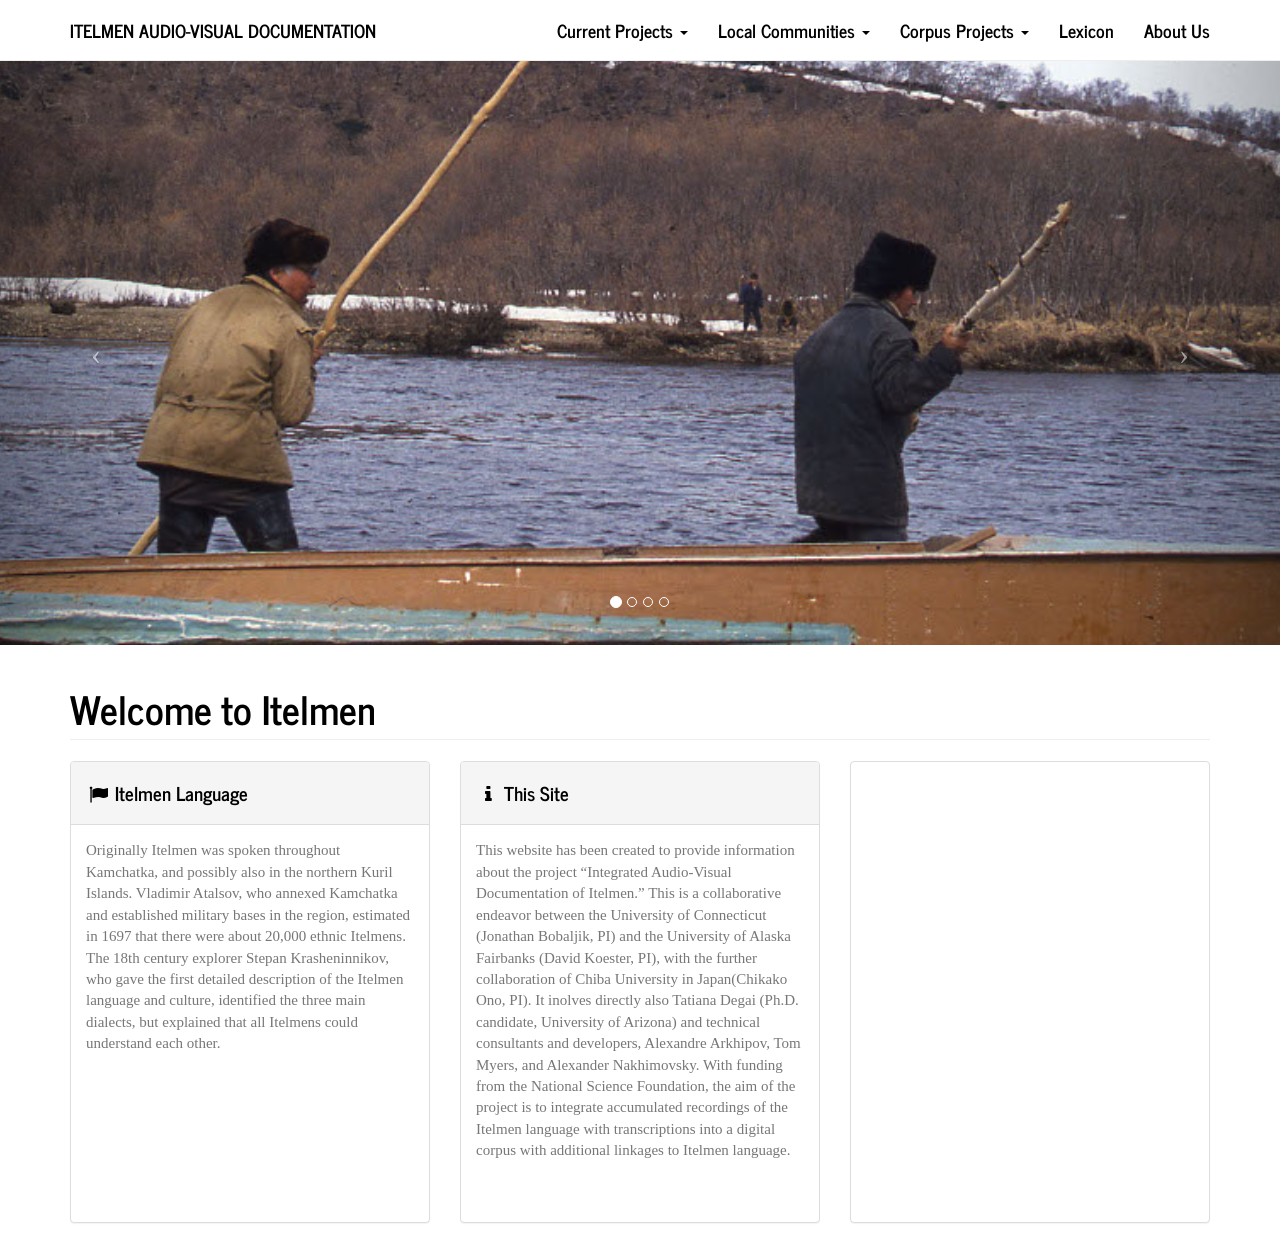
<file: index.html>
<!DOCTYPE html>
<html lang="en">

<head>
    <meta charset="utf-8">
    <meta http-equiv="X-UA-Compatible" content="IE=edge">
    <meta name="viewport" content="width=device-width, initial-scale=1">
    <meta name="description" content="">
    <meta name="author" content="">

    <title>Itelmen Audio-Visual Documentation</title>

    
    
    <!-- Bootstrap Core CSS -->
    <link href="static/css/bootstrap.min.css" rel="stylesheet">

    <!-- Theme CSS -->
    <link href="static/css/modern-business.css" rel="stylesheet">

    
    <link href="static/font-awesome-4.1.0/css/font-awesome.min.css" rel="stylesheet" type="text/css">
    <link href="static/css/index.css" rel="stylesheet" type="text/css">


    <!-- HTML5 Shim and Respond.js IE8 support of HTML5 elements and media queries -->
    <!-- WARNING: Respond.js doesn't work if you view the page via file:// -->
    <!--[if lt IE 9]>
        <script src="https://oss.maxcdn.com/libs/html5shiv/3.7.0/html5shiv.js"></script>
        <script src="https://oss.maxcdn.com/libs/respond.js/1.4.2/respond.min.js"></script>
    <![endif]-->

</head>

<body>

    <!-- Navigation -->
    <nav class="navbar navbar-default navbar-fixed-top" role="navigation">
        <div class="container">
            <!-- Brand and toggle get grouped for better mobile display -->
            <div class="navbar-header">
                <button type="button" class="navbar-toggle" data-toggle="collapse" data-target="#bs-example-navbar-collapse-1">
                    <span class="sr-only">Toggle navigation</span>
                    <span class="icon-bar"></span>
                    <span class="icon-bar"></span>
                    <span class="icon-bar"></span>
                </button>
                <a class="navbar-brand" href="index.html">Itelmen Audio-Visual Documentation</a>
            </div>
            <!-- Collect the nav links, forms, and other content for toggling -->
            <div class="collapse navbar-collapse" id="bs-example-navbar-collapse-1">
                <ul class="nav navbar-nav navbar-right">
                    <li class="dropdown">
                        <a href="#" class="dropdown-toggle" data-toggle="dropdown">Current Projects <b class="caret"></b></a>
                        <ul class="dropdown-menu">
                            <li>
                                <a href="projects.html#1">Current Project 1</a>
                            </li>
                            <li>
                                <a href="projects.html#2">Current Project 2</a>
                            </li>
                            <li>
                                <a href="projects.html#3">Current Project 3</a>
                            </li>
                            <li>
                                <a href="projects.html#4">Current Project 4</a>
                            </li>
                        </ul>
                    </li>
                    <li class="dropdown">
                        <a href="#" class="dropdown-toggle" data-toggle="dropdown">Local Communities <b class="caret"></b></a>
                        <ul class="dropdown-menu">
                            <li>
                                <a href="communities.html#1">Community Project 1</a>
                            </li>
                            <li>
                                <a href="communities.html#2">Community Project 2</a>
                            </li>
                            <li>
                                <a href="communities.html#3">Community Project 3</a>
                            </li>
                            <li>
                                <a href="communities.html#4">Community Project 4</a>
                            </li>
                        </ul>
                    </li>
                    <li class="dropdown">
                        <a href="#" class="dropdown-toggle" data-toggle="dropdown">Corpus Projects <b class="caret"></b></a>
                        <ul class="dropdown-menu">
                            <li>
                                <a href="corpus.html#1">Corpus Project 1</a>
                            </li>
                            <li>
                                <a href="corpus.html#2">Corpus Project 2</a>
                            </li>
                            <li>
                                <a href="corpus.html#3">Corpus Project 3</a>
                            </li>
                            <li>
                                <a href="corpus.html#4">Corpus Project 4</a>
                            </li>
                        </ul>
                    </li>
                    <li>
                        <a href="lexicon.html">Lexicon</a>
                    </li>
                    <li>
                        <a href="about.html">About Us</a>
                    </li>
                </ul>
            </div>
            <!-- /.navbar-collapse -->
        </div>
        <!-- /.container -->
    </nav>

    
    <!-- Header Carousel -->
    <header id="myCarousel" class="carousel slide">
        <!-- Indicators -->
        <ol class="carousel-indicators">
            <li data-target="#myCarousel" data-slide-to="0" class="active"></li>
            <li data-target="#myCarousel" data-slide-to="1"></li>
            <li data-target="#myCarousel" data-slide-to="2"></li>
            <li data-target="#myCarousel" data-slide-to="3"></li>
        </ol>

        <!-- Wrapper for slides -->
        <div class="carousel-inner">
            <div class="item active">
                <div class="fill" style="background-image:url('static/img/index/Bat.jpg');"></div>
                <!--
                <div class="carousel-caption">
                    <h2>Caption 1</h2>
                </div>
                -->
            </div>
            <div class="item">
                <div class="fill" style="background-image:url('static/img/index/Elwel.jpg');"></div>
            </div>
            <div class="item">
                <div class="fill" style="background-image:url('static/img/index/School.jpg');"></div>
            </div>
            <div class="item">
                <div class="fill" style="background-image:url('static/img/index/Toliksleda2.jpg');"></div>
            </div>
        </div>

        <!-- Controls -->
        <a class="left carousel-control" href="#myCarousel" data-slide="prev">
            <span class="icon-prev"></span>
        </a>
        <a class="right carousel-control" href="#myCarousel" data-slide="next">
            <span class="icon-next"></span>
        </a>
    </header>

    <!-- Page Content -->
    <div class="container">


        <div class="row">
            <div class="col-lg-12">
                <h1 class="page-header">
                    Welcome to Itelmen
                </h1>
            </div>
        </div>
        <!-- Marketing Icons Section -->
        <div class="row row-height-equal">
            <div class="col-md-4 col-height-equal">
                <div class="panel panel-default">
                    <div class="panel-heading">
                        <h4><i class="fa fa-fw fa-flag"></i> Itelmen Language</h4>
                    </div>
                    <div class="panel-body">
                        <p>Originally Itelmen was spoken throughout Kamchatka, and possibly also in the northern Kuril Islands. Vladimir Atalsov, who annexed Kamchatka and established military bases in the region, estimated in 1697 that there were about 20,000 ethnic Itelmens. The 18th century explorer Stepan Krasheninnikov, who gave the first detailed description of the Itelmen language and culture, identified the three main dialects, but explained that all Itelmens could understand each other.</p>
                    </div>
                </div>
            </div>
            <div class="col-md-4 col-height-equal">
                <div class="panel panel-default">
                    <div class="panel-heading">
                        <h4><i class="fa fa-fw fa-info"></i> This Site</h4>
                    </div>
                    <div class="panel-body">
                        <p>This website has been created to provide information about the project “Integrated Audio-Visual Documentation of Itelmen.” This is a collaborative endeavor between the University of Connecticut (Jonathan Bobaljik, PI) and the University of Alaska Fairbanks (David Koester, PI), with the further collaboration of Chiba University in Japan(Chikako Ono, PI). It inolves directly also Tatiana Degai (Ph.D. candidate, University of Arizona) and technical consultants and developers, Alexandre Arkhipov, Tom Myers, and Alexander Nakhimovsky. With funding from the National Science Foundation, the aim of the project is to integrate accumulated recordings of the Itelmen language with transcriptions into a digital corpus with additional linkages to Itelmen language.</p>
                    </div>
                </div>
            </div>
            <div class="col-md-4 col-height-equal">
                <div class="panel panel-default panel-gmap">
                    <iframe src="https://www.google.com/maps/embed?pb=!1m18!1m12!1m3!1d8682834.880702231!2d165.0271435!3d57.90595090000001!2m3!1f0!2f0!3f0!3m2!1i1024!2i768!4f13.1!3m3!1m2!1s0x59027a4c0d071461%3A0x123ce77fe88c7b8f!2sKamchatka+Krai%2C+Russia!5e0!3m2!1sen!2sus!4v1410715585059" frameborder="0" style="border:0"></iframe>
                </div>
            </div>
        </div>
        <!-- /.row -->

    </div>
    <!-- /.container -->


    
    
    <script src="static/js/jquery-1.11.0.js"></script>
    <script src="static/js/bootstrap.min.js"></script>
    <script>
    $('.carousel').carousel({
        interval: 5000 //changes the speed
    })
    </script>


</body>

</html>
</file>
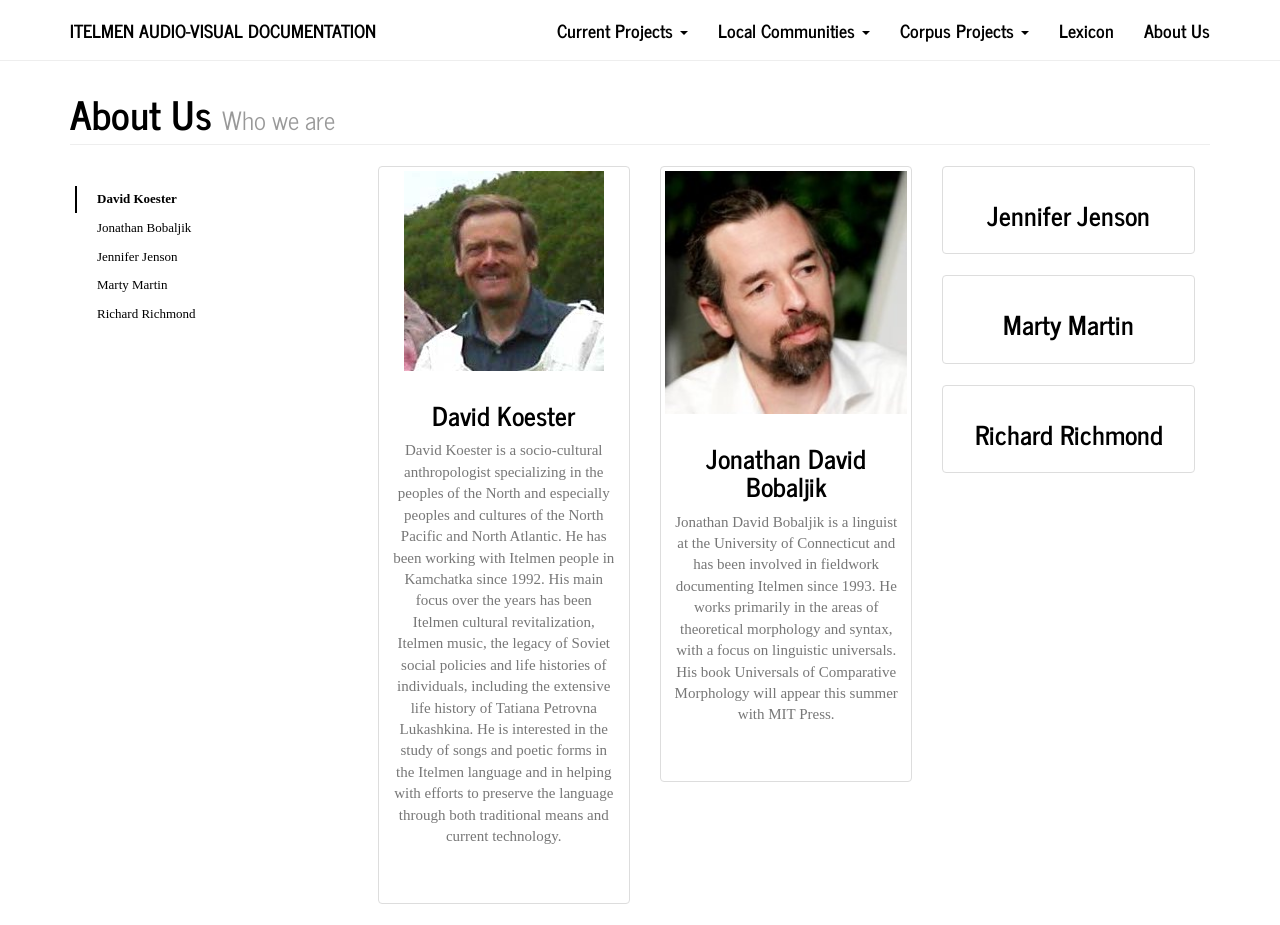
<file: about.html>
<!DOCTYPE html>
<html lang="en">

<head>
    <meta charset="utf-8">
    <meta http-equiv="X-UA-Compatible" content="IE=edge">
    <meta name="viewport" content="width=device-width, initial-scale=1">
    <meta name="description" content="">
    <meta name="author" content="">

    <title>Itelmen Audio-Visual Documentation</title>

    
    
    <!-- Bootstrap Core CSS -->
    <link href="static/css/bootstrap.min.css" rel="stylesheet">

    <!-- Theme CSS -->
    <link href="static/css/modern-business.css" rel="stylesheet">

    
    <link href="static/css/about.css" rel="stylesheet" type="text/css">


    <!-- HTML5 Shim and Respond.js IE8 support of HTML5 elements and media queries -->
    <!-- WARNING: Respond.js doesn't work if you view the page via file:// -->
    <!--[if lt IE 9]>
        <script src="https://oss.maxcdn.com/libs/html5shiv/3.7.0/html5shiv.js"></script>
        <script src="https://oss.maxcdn.com/libs/respond.js/1.4.2/respond.min.js"></script>
    <![endif]-->

</head>

<body>

    <!-- Navigation -->
    <nav class="navbar navbar-default navbar-fixed-top" role="navigation">
        <div class="container">
            <!-- Brand and toggle get grouped for better mobile display -->
            <div class="navbar-header">
                <button type="button" class="navbar-toggle" data-toggle="collapse" data-target="#bs-example-navbar-collapse-1">
                    <span class="sr-only">Toggle navigation</span>
                    <span class="icon-bar"></span>
                    <span class="icon-bar"></span>
                    <span class="icon-bar"></span>
                </button>
                <a class="navbar-brand" href="index.html">Itelmen Audio-Visual Documentation</a>
            </div>
            <!-- Collect the nav links, forms, and other content for toggling -->
            <div class="collapse navbar-collapse" id="bs-example-navbar-collapse-1">
                <ul class="nav navbar-nav navbar-right">
                    <li class="dropdown">
                        <a href="#" class="dropdown-toggle" data-toggle="dropdown">Current Projects <b class="caret"></b></a>
                        <ul class="dropdown-menu">
                            <li>
                                <a href="projects.html#1">Current Project 1</a>
                            </li>
                            <li>
                                <a href="projects.html#2">Current Project 2</a>
                            </li>
                            <li>
                                <a href="projects.html#3">Current Project 3</a>
                            </li>
                            <li>
                                <a href="projects.html#4">Current Project 4</a>
                            </li>
                        </ul>
                    </li>
                    <li class="dropdown">
                        <a href="#" class="dropdown-toggle" data-toggle="dropdown">Local Communities <b class="caret"></b></a>
                        <ul class="dropdown-menu">
                            <li>
                                <a href="communities.html#1">Community Project 1</a>
                            </li>
                            <li>
                                <a href="communities.html#2">Community Project 2</a>
                            </li>
                            <li>
                                <a href="communities.html#3">Community Project 3</a>
                            </li>
                            <li>
                                <a href="communities.html#4">Community Project 4</a>
                            </li>
                        </ul>
                    </li>
                    <li class="dropdown">
                        <a href="#" class="dropdown-toggle" data-toggle="dropdown">Corpus Projects <b class="caret"></b></a>
                        <ul class="dropdown-menu">
                            <li>
                                <a href="corpus.html#1">Corpus Project 1</a>
                            </li>
                            <li>
                                <a href="corpus.html#2">Corpus Project 2</a>
                            </li>
                            <li>
                                <a href="corpus.html#3">Corpus Project 3</a>
                            </li>
                            <li>
                                <a href="corpus.html#4">Corpus Project 4</a>
                            </li>
                        </ul>
                    </li>
                    <li>
                        <a href="lexicon.html">Lexicon</a>
                    </li>
                    <li>
                        <a href="about.html">About Us</a>
                    </li>
                </ul>
            </div>
            <!-- /.navbar-collapse -->
        </div>
        <!-- /.container -->
    </nav>

    
    <!-- Page Content -->
    <div class="container">

        <!-- Page Heading/Breadcrumbs -->
        <div class="row">
            <div class="col-lg-12">
                <h1 class="page-header">About Us
                    <small>Who we are</small>
                </h1>
            </div>
        </div>
        <!-- /.row -->

        <!-- Team Members -->
        <div class="row">

            <!--Side Bar -->
            <nav class="col-xs-3 bs-docs-sidebar">
                <ul id="sidebar" class="nav nav-stacked">
                    <li>
                        <a href="#david-koester">David Koester</a>
                    </li>
                    <li>
                        <a href="#jonathan-bobaljik">Jonathan Bobaljik</a>
                    </li>
                    <li>
                        <a href="#jennifer-jenson">Jennifer Jenson</a>
                    </li>
                    <li>
                        <a href="#marty-martin">Marty Martin</a>
                    </li>
                    <li>
                        <a href="#richard-richmond">Richard Richmond</a>
                    </li>
                </ul>
            </nav>

            <div class="col-xs-9">
                <div class="col-md-4 text-center" id="david-koester">
                    <div class="thumbnail">
                        <img class="img-responsive" src="static/img/about/DKoester.jpg" alt="">
                        <div class="caption">
                            <h3>David Koester</h3>
                            <p>David Koester is a socio-cultural anthropologist specializing in the peoples of the North and especially peoples and cultures of the North Pacific and North Atlantic. He has been working with Itelmen people in Kamchatka since 1992. His main focus over the years has been Itelmen cultural revitalization, Itelmen music, the legacy of Soviet social policies and life histories of individuals, including the extensive life history of Tatiana Petrovna Lukashkina. He is interested in the study of songs and poetic forms in the Itelmen language and in helping with efforts to preserve the language through both traditional means and current technology.</p>
                            <ul class="list-inline">
                                <li><a href="http://www.facultysite.sinanewt.on-rev.com/"><i class="fa fa-2x fa-external-link-square "></i></a>
                                </li>
                            </ul>
                        </div>
                    </div>
                </div>
                <div class="col-md-4 text-center" id="jonathan-bobaljik">
                    <div class="thumbnail">
                        <img class="img-responsive" src="static/img/about/JDBobaljik.jpg" alt="">
                        <div class="caption">
                            <h3>Jonathan David Bobaljik</h3>
                            <p>Jonathan David Bobaljik is a linguist at the University of Connecticut and has been involved in fieldwork documenting Itelmen since 1993. He works primarily in the areas of theoretical morphology and syntax, with a focus on linguistic universals. His book Universals of Comparative Morphology will appear this summer with MIT Press. </p>
                            <ul class="list-inline">
                                <li><a href="http://bobaljik.uconn.edu/"><i class="fa fa-2x fa-external-link-square "></i></a>
                                </li>
                            </ul>

                        </div>
                    </div>
                </div>
                <div class="col-md-4 text-center" id="jennifer-jenson">
                    <div class="thumbnail">
                        <div class="caption">
                            <h3>Jennifer Jenson</h3>
                        </div>
                    </div>
                </div>
                <div class="col-md-4 text-center" id="marty-martin">
                    <div class="thumbnail">
                        <div class="caption">
                            <h3>Marty Martin</h3>
                        </div>
                    </div>
                </div>
                <div class="col-md-4 text-center" id="richard-richmond">
                    <div class="thumbnail">
                        <div class="caption">
                            <h3>Richard Richmond</h3>
                        </div>
                    </div>
                </div>
            </div>
        </div>
        <!-- /.row -->
    </div>
    <!-- /.container -->


    
    
    <script src="static/js/jquery-1.11.0.js"></script>
    <script src="static/js/bootstrap.min.js"></script>
    <script src="static/js/about.js"></script>


</body>

</html>
</file>
<file: static/css/index.css>
/* make all of the info boxes the same height, when not stacked
from http://stackoverflow.com/a/22892773 */

@media (min-width: 992px) {
  .row-height-equal, .row-height-equal > div[class*='col-'] {
    display: -webkit-box;
    display: -webkit-flex;
    display: flex;
    flex: 1 0 auto;
  }

  /* push the more info buttons to the bottom of the info box */

  .row-height-equal .btn {
    position: absolute;
    bottom: 35px;
  }
  
  .row-height-equal .panel-body {
    margin-bottom: 35px;
  }
}


/* make the google map fill its box all the time */
.panel-gmap, .panel-gmap iframe {
  display: -webkit-box;
  display: -webkit-flex;
  display: flex;
  flex: 1 0 auto;
}

/* make the carousel taller */
header.carousel {
  height: 70%;
}
</file>
<file: static/css/about.css>
/* so that when click on links to people, will account for navbar when scrolling */

/* the header is 50px normally, so they should scroll down so they are 15px, from
the top of the screen */
div[id] {
    padding-top: 75px;
    margin-top: -75px;
}
/* however within a certain width the header becomes twice as big, at 100px */
@media (min-width: 768px) and (max-width: 1200px) {
    div[id] {
        padding-top: 125px;
        margin-top: -125px;
    }
}

#sidebar.affix {
    top: 75px;
}
@media (min-width: 768px) and (max-width: 1200px) {
    #sidebar.affix {
        top: 125px;
    }
}

#sidebar.affix-top {
    white-space: nowrap;
}

/* sidebar */
.bs-docs-sidebar {
    padding-left: 20px;
    margin-top: 20px;
    margin-bottom: 20px;
}

/* all links */
.bs-docs-sidebar .nav>li>a {
    color: #000000;
    border-left: 2px solid transparent;
    padding: 4px 20px;
    font-size: 13px;
    font-weight: 400;
}


/* active & hover links */
.bs-docs-sidebar .nav>.active>a,
.bs-docs-sidebar .nav>li>a:hover,
.bs-docs-sidebar .nav>li>a:focus {
    color: #000000;
    text-decoration: none;
    background-color: transparent;
    border-left-color: #000000;
}
/* all active links */
.bs-docs-sidebar .nav>.active>a,
.bs-docs-sidebar .nav>.active:hover>a,
.bs-docs-sidebar .nav>.active:focus>a {
    font-weight: 700;
}
</file>
<file: static/css/modern-business.css>
/*!
 * Start Bootstrap - Modern Business HTML Template (http://startbootstrap.com)
 * Code licensed under the Apache License v2.0.
 * For details, see http://www.apache.org/licenses/LICENSE-2.0.
 */

/* Global Styles */

html,
body {
    height: 100%;
}

body {
    padding-top: 50px; /* Required padding for .navbar-fixed-top. Remove if using .navbar-static-top. Change if height of navigation changes. */
}

@media (min-width: 768px) and (max-width: 1200px) {
    body {
        padding-top: 100px;
    }
}

.img-portfolio {
    margin-bottom: 30px;
}

.img-hover:hover {
    opacity: 0.8;
}

/* Home Page Carousel */

header.carousel {
    height: 50%;
}

header.carousel .item,
header.carousel .item.active,
header.carousel .carousel-inner {
    height: 100%;
}

header.carousel .fill {
    width: 100%;
    height: 100%;
    background-position: center;
    background-size: cover;
}

/* 404 Page Styles */

.error-404 {
    font-size: 100px;
}

/* Pricing Page Styles */

.price {
    display: block;
    font-size: 50px;
    line-height: 50px;
}

.price sup {
    top: -20px;
    left: 2px;
    font-size: 20px;
}

.period {
    display: block;
    font-style: italic;
}

/* Footer Styles */

footer {
    margin: 50px 0;
}

/* Responsive Styles */

@media(max-width:991px) {
    .customer-img,
    .img-related {
        margin-bottom: 30px;
    }
}

@media(max-width:767px) {
    .img-portfolio {
        margin-bottom: 15px;
    }

    header.carousel .carousel {
        height: 70%;
    }
}
</file>
